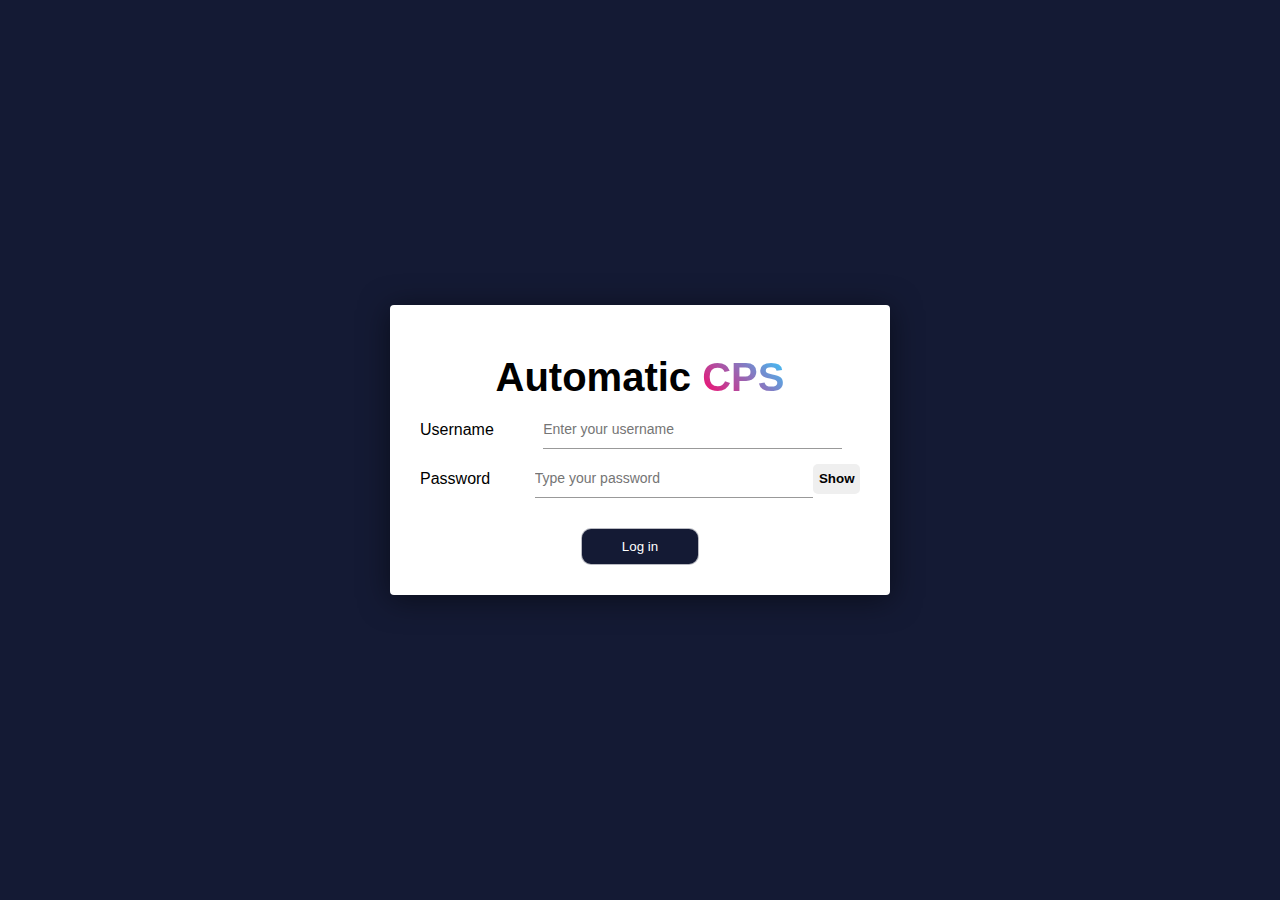
<file: Fatima project UON/Website/login-page.html>
<!DOCTYPE html>
<html lang="en">

<head>
    <meta charset="UTF-8">
    <meta name="viewport" content="width=device-width, initial-scale=1.0">
    <title>Login</title>
    <link rel="stylesheet" href="style.css">
</head>

<body>
    <div class="login-page">
        <div id="login-box">
            <h3 class="h3 login-heading">Automatic <span class="g-color">CPS</span></h3>
            <div class="input-group">
                <label for="username">Username</label>
                <input type="text" id="username" placeholder="Enter your username">
            </div>
            <div class="input-group">
                <label for="password">Password</label>
                <input type="password" id="password" placeholder="Type your password">
                <button id="eye" class="show" onclick="eyeclick()">Show</button>
            </div>
            <button class="login-btn" onclick="logIn()">Log in</button>
            <span id="submit-error"></span>
            <!-- <button class="btn-2"><a class="a" href="./signin-page.html">sign up</a></button> -->
        </div>
    </div>

    <script src="javascript.js"></script>
</body>

</html>
</file>
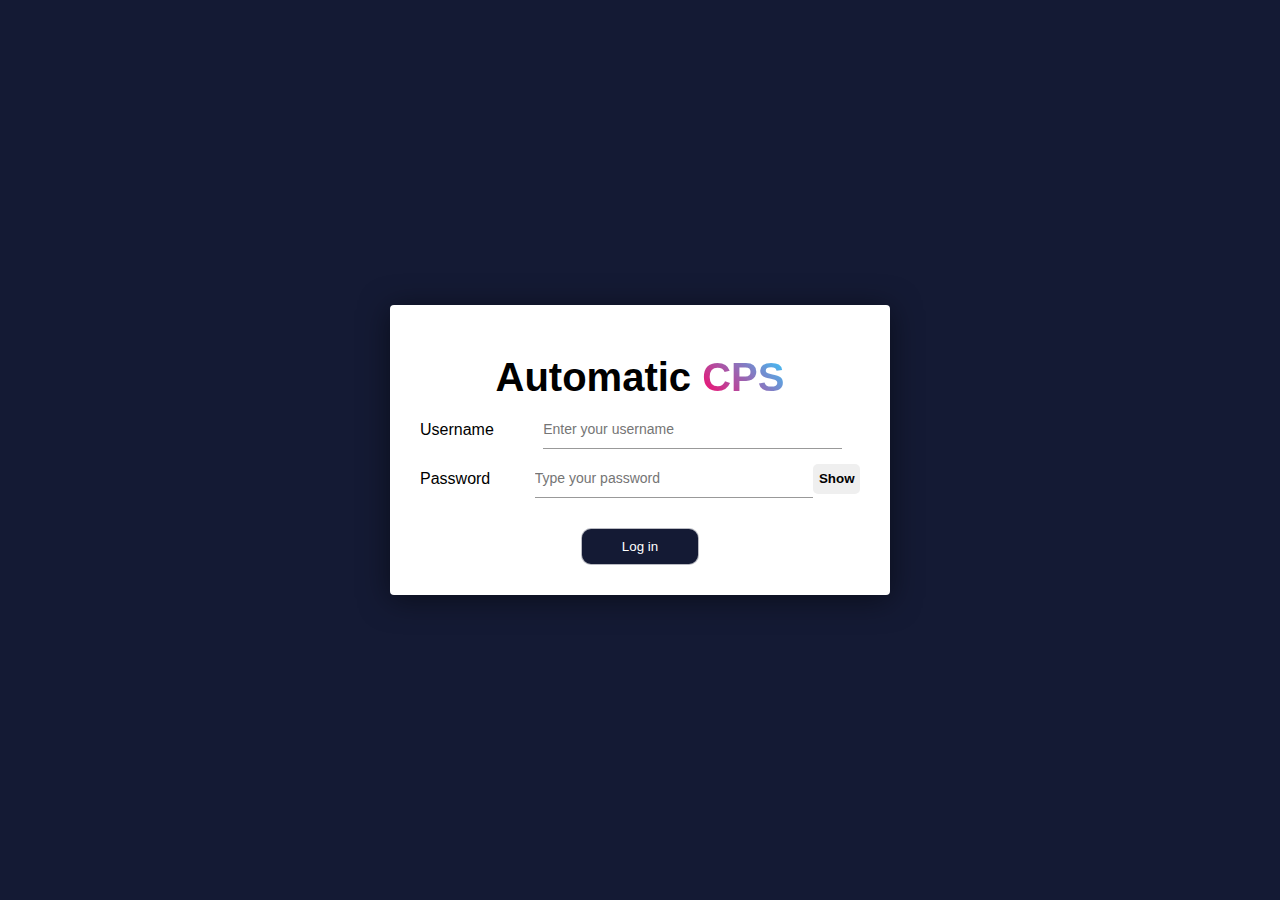
<file: Fatima project UON/Website/records.html>
<!DOCTYPE html>
<html lang="en">

<head>
    <meta charset="UTF-8">
    <meta name="viewport" content="width=device-width, initial-scale=1.0">
    <title>Automatic | CPS</title>
    <link rel="stylesheet" href="./style.css">
</head>

<body>
    <div class="Whole-page">

        <header>
            <nav class="container">
                <h1>Automatic <span class="g-color">CPS</span></h1>
                <ul class="navigation hone-navigation">
                    <li class="active" style="--i:1;"><a href="#main">Home</a></li>
                    <li style="--i:2;"><a href="#about">About</a></li>
                    <li style="--i:3;"><a href="#services">Records</a></li>
                    <li style="--i:4;"><a href="#projects">Controls</a></li>
                    <li style="--i:5;"><a href="#contact">Contact</a></li>
                </ul>
                <div class="hambarger" onclick="hambarger()">
                    <span class="line"></span>
                    <span class="line"></span>
                    <span class="line"></span>
                </div>
            </nav>
        </header>

        <section id="record">
            <div class="container">
                <h2 class="h2 section-heading">System <span class="g-color">Records</span></h2>
                <div class="record-control">
                    <div class="btns-rec">
                        <button class="btn-records btn-new">New</button>
                        <button class="btn-records btn-edit">Edit</button>
                        <button class="btn-records btn-del">Delete</button>
                    </div>
                    <div class="finds">
                        <select name="sort" id="sort">
                            <option value="sort-by">Sort By</option>
                            <option value="no">No.</option>
                            <option value="vehicle">vehicle NO.</option>
                            <option value="entery">Entery Time</option>
                            <option value="exit">Exit Time</option>
                            <option value="bill">Bill Amount</option>
                            <option value="status">Status</option>
                        </select>
                        <input type="search" class="search" placeholder="Search">
                    </div>
                </div>
                <div id="mod">
                    <div class="m-container">
                        <form>
                            <p id="cross">x</p>
                            <div class="input-group">
                                <label for="roll-no">No.</label>
                                <input type="number" id="roll-no" placeholder="Enter Number">
                            </div>
                            <div class="input-group">
                                <label for="name">vehicle No.</label>
                                <input type="text" id="name" placeholder="Enter Vehicle Number" required>
                            </div>
                            <div class="input-group">
                                <label for="office">Entery Time</label>
                                <input type="datetime-local" id="office" placeholder="Enter your Entery Time" required>
                            </div>
                            <div class="input-group">
                                <label for="age">Exiting Time</label>
                                <input type="datetime-local" id="age" placeholder="Enter Exiting Timer">
                            </div>
                            <div class="input-group">
                                <label for="email">Bill Amount</label>
                                <input type="number" id="email" placeholder="Enter Bill Amount">
                            </div>
                            <div class="input-group">
                                <label for="phone">Status</label>
                                <input type="text" id="phone" placeholder="Enter status">
                            </div>
                            <button id="submit-btn" onclick="return validate_submit()">Submit</button>
                        </form>
                    </div>
                </div>
                <table class="table"  cellspacing="5" cellpadding="30">
                    <thead>
                        <tr>
                            <th>No.</th>
                            <th>Vichcle No. </th>
                            <th>Entery Time</th>
                            <th>Exiting Time</th>
                            <th>Bill Amount</th>
                            <th>Status</th>
                            <!-- <td><p class="del-box" onclick="deleteRow(this)">x</p></td> -->
                        </tr>
                    </thead>
                    <tbody id="all-data">
                        <tr>
                            <td>1</td>
                            <td>NBP 4440 <sup>15</sup></td>
                            <td>21/03/25 12:35am</td>
                            <td>21/03/25 12:47pm</td>
                            <td>62</td>
                            <td>Exited</td>
                            <!-- <td><p class="del-box" onclick="deleteRow(this)">x</p></td> -->
                        </tr>
                    </tbody>
                </table>
            </div>
        </section>

        <footer>Copyright © Design by Arslan Asif, All right reserved.</footer>

    </div>

    <script src="./javascript.js"></script>
    <script>
        let isLogin = localStorage.getItem('login')
        if (isLogin == null) location.href = './login-page.html';
    </script>
</body>

</html>
</file>
<file: Fatima project UON/Website/style.css>
* {
    margin: 0;
    padding: 0;
    box-sizing: border-box;
    font-family: Arial, Helvetica, sans-serif;
}

:root {
    font-size: 62.5%;
    --g-color: linear-gradient(45deg, #f06, #3cf);
    --g-color2: linear-gradient(45deg, #f06, #3cf, #f06);
    --screen1: #131a37;
    --screen2: #0c1022;
}

body {
    background-color: rgb(236, 236, 228);
    color: White;
    scroll-behavior: smooth;
}



/* ************ utality cvlasses ************** */
.g-color {
    background: var(--g-color);
    -webkit-text-fill-color: transparent;
    -webkit-background-clip: text;
}

.container {
    max-width: 1200px;
    width: 90%;
    margin: auto;
}

.h2 {
    font-size: 5.6rem;
}

.h3 {
    font-size: 3.2rem;
}
.login-heading{
    color: #000;
    text-align: center;
    font-size: 4rem;
}

.section-heading {
    padding: 1.5em 0 0.5em 0;
    text-align: center;
}

.btn {
    display: inline-block;
    outline: none;
    border: none;
    font-size: 1.9rem;
}

.btn-secandery {
    color: #131a37;
    padding: 0.5em;
    width: 4.2rem;
    height: 4.2rem;
    border-radius: 50%;
}

.btn-secandery:hover {
    background: transparent;
}

.btn-primary {
    padding: 0.5em 2.2em;
    border-radius: 100px;
    color: #fff;
    font-size: 2rem;
    font-weight: 700;
    z-index: 1;
    position: relative;
}

.btn-primary::before {
    content: '';
    position: absolute;
    top: 0;
    left: 0;
    width: 100%;
    height: 100%;
    background: var(--g-color2);
    background-size: 200%;
    background-position: 0 0;
    border-radius: 100px;
    z-index: -1;
    filter: blur(5px);
}

.btn-primary::after {
    content: '';
    position: absolute;
    top: 0;
    left: 0;
    width: 100%;
    height: 100%;
    background: var(--g-color2);
    background-size: 200%;
    background-position: 0 0;
    border-radius: 100px;
    z-index: -1;
    transition: all 0.3s ease-in-out;
}

.btn-primary:hover::before {
    background-position: 100% 0;
}

.btn-primary:hover::after {
    background-position: 100% 0;
}

.record-control{
    display: flex;
    align-items: center;
    justify-content: space-between;
}
.btns-rec{
    margin: 1rem;
}
.btn-records{
    padding: 0.5em 1.6em;
    border-radius: 100px;
    font-size: 1.6rem;
    font-weight: 700;
}
.btn-new{
    background-color: green;
    color: #fff;
}
.btn-edit{
    background-color: yellow;
    color:#000;
}
.btn-del{
    background-color: red;
    color: white;
}

.search{
    padding: 0.5em;
    font-size: 1.6rem;
    border-radius: 1rem;
}
.search:focus{
    border: 0;
    outline: 0;
}
#sort{
    padding: 0.5em;
    font-size: 1.6rem;
    border-radius: 1rem;
}



/* ********** navigation bar ********** */
.hambarger {
    width: 35px;
    display: flex;
    flex-direction: column;
    justify-content: space-between;
    z-index: 100;

    display: none;
}

.line {
    display: block;
    width: 100%;
    height: 4px;
    background-color: #fff;
    border-radius: 20px;
    transition: all 0.3s ease-in-out;
}

.line-1 {
    transform-origin: 0% 0%;
    transform: rotate(45deg);
}

.line-2 {
    transform: scale(0);
}

.line-3 {
    transform-origin: 0% 100%;
    transform: rotate(-45deg);
}




header {
    background-color: rgba(0, 0, 0, 0.7);
    background-color: #03091db1;
    color: #fff;
    box-shadow: 0 1px 5px 2px #111;

    position: fixed;
    top: 0;
    left: 0;
    width: 100%;
    z-index: 1000;
}

nav {
    display: flex;
    justify-content: space-between;
    padding: 2rem 0;
}

nav h1 {
    font-size: 2.5rem;
    opacity: 0;
    animation: slide-top 1s ease forwards;
}

.navigation {
    display: flex;
    justify-content: flex-end;
    list-style: none;

    /* display: none; */
}

.phone-navigation {
    position: absolute;
    top: 0;
    right: 0;

    display: flex;
    justify-content: flex-start;
    flex-direction: column;
    width: 250px;
    height: 100vh;
    padding: 5rem 0 1rem 2rem;
    background-color: #1382af;
    border-radius: 5px;

    transform: translateX(110%);
    transition: all 0.5s ease-in-out;
    /* display: none; */
}

.nav-slide {
    transform: translateX(10%);
}

.navigation li {
    padding: 0 2.5em;
    opacity: 0;
    animation: slide-top 0.5s ease forwards;
    animation-delay: calc(0.2s * var(--i));
}

.phone-navigation li {
    padding: 1em 0;
}

.navigation li a {
    display: inline-block;
    color: #fff;
    font-weight: 700;
    font-size: 1.8rem;
    text-decoration: none;

}

.navigation li.active,
.navigation li a:hover {
    background: var(--g-color);
    -webkit-text-fill-color: transparent;
    -webkit-background-clip: text;
}

.navigation li.active::after,
.navigation li a::after {
    content: '';
    display: block;
    height: 3px;
    width: 0%;
    background: var(--g-color);
    margin: auto;
    transition: all 0.3s ease-in-out;
}

.navigation li.active::after{
    width: 100%;
}

.navigation li a:hover::after {
    /* display: block; */
    width: 100%;
}






/* ************** main ********** */
#main {
    width: 100%;
    background-color: var(--screen1);
}

.main-container {
    display: flex;
    justify-content: space-between;
    align-items: center;
    height: 100vh;
    gap: 8rem;
}

.main-container h2{
    opacity: 0;
    animation: slide-right 1s ease 0.7s forwards;
    font-size: 10rem;
    /* letter-spacing: 3px; */
    font-family: 'Lucida Sans', 'Lucida Sans Regular', 'Lucida Grande', 'Lucida Sans Unicode', Geneva, Verdana, sans-serif;
}
.main-container h3{
    opacity: 0;
    animation: slide-left 1s ease 1s forwards;
}
.main-container p {    
    opacity: 0;
    animation: slide-left 1s ease 1.3s forwards;

}

.main-contant p {
    font-size: 1.6rem;
    padding: 1.2em 0;
    max-width: 650px;
    width: 90%;
}

.main-container .btn{
    opacity: 0;
    animation: slide-top 1s ease 1.8s forwards;
}

.main-img {
    margin-right: 2rem;
    max-width: 42rem;
    width: 90%;
    height: 42rem;
    border-radius: 50%;
    display: flex;
    justify-content: center;
    align-items: center;
    position: relative;

    opacity: 0;
    animation: zoom-in 1s ease 2.1s forwards, floot-img 4s ease-in-out 3.1s infinite;
}

.main-img span {
    position: absolute;    
    display: block;
    width: 100%;
    height: 42rem;
    background: var(--g-color2);
    border-radius: 50%;
    animation: circle-rotate 5s linear infinite;
}

.main-img img {
    width: 94%;
    height: 94%;
    border-radius: 50%;
    z-index: 1;
}








/* ************* about ************ */
#about {
    width: 100%;
    background-color: var(--screen2);
}

#about .main-container {
    flex-direction: row-reverse;
}






/* ******* records ******** */
#mod{
    display: none;
    position: absolute;
    top: 0;
    left: 0;
    /* transform: translate(-50%, -50%); */
    width: 100%;
    height: 100vh;
    z-index: 1000;
}
#mod .m-container{
    background-color: #141a3456;
    width: 100%;
    height: 100vh;
    display: flex;
    align-items: center;
    justify-content: center;
}

#mod #cross{
    /* background-color: rgb(255, 116, 116); */
    color: black;
    font-size: 2.5rem;
    border-radius: 50%;
    padding: 0.3em;
    margin: 1rem;
    cursor: pointer;
    position: absolute;
    top: 0;
    right: 0;
}

#mod form{
    width: 90%;
    max-width: 50rem;
    padding: 5rem 3rem 2rem;
    background-color: #fff;
    border-radius: 4px;
    box-shadow: 0 0.4rem 3rem rgba(0, 0, 0, 0.5);
    position: relative;
}

#mod .input-group{
    width: 100%;
    margin: 1rem 0;
    display: flex;
    align-items: center;
    position: relative;
}

#mod label{
    flex-basis: 28%;
    font-size: 1.6rem;
}

#mod input{
    flex-basis: 68%;
    padding: 1rem 0;
    background: transparent;
    border: 0;
    outline: 0;
    border-bottom: 1px solid #999;
    color: #333;
    font-size: 1.6rem;
}

#mod ::placeholder{
    font-size: 1.4rem;
}

#mod button{
    background-color: #141a34;
    padding: 1rem 4rem;
    margin: 3rem auto 1rem;
    outline: 0;
    color: #fff;
    cursor: pointer;
    border: 1px solid rgba(255, 255, 255, 0.7);
    border-radius: 2rem;
    font-size: 1.4rem;
    display: block;
}

#record {
    width: 100%;
    height: 100vh;
    background-color: var(--screen1);
}

.table {
    width: 100%;
    font-size: 2rem;
    background: rgba(9, 16, 33, 0.219);
    background-color: #03091db1;
    /* border: 1px solid black; */
    border-radius: 2rem;
    padding: 1em;
}
table,
td, th{
    border-collapse: collapse;
}

td, th{
    border-bottom: 1px solid rgba(255, 255, 255, 0.299);
    border-collapse: collapse;
    padding: 2rem;
    text-align: center;
}

tr td:nth-child(2),
tr th:nth-child(2){
    text-align: left;
}
/* tr td:last-child{
    background-color: green;
} */
.del-box {
    /* width: 20px; */
    /* height: 20px; */
    /* color: red; */
    background-color: rgba(255, 0, 0, 0.613);
    color: white;
    font-size: 2.5rem;
    border-radius: 50%;
    cursor: pointer;
}
.active{
    background-color: green;    
}
.exit{
    background-color: red;
}




/* *********** contact ************* */
#contact {
    width: 100%;
    height: 100vh;
    background: var(--screen2);
    padding-bottom: 10rem;
}

.contact-container{
    display: flex;
    flex-direction: column;
}

.contact-container form{
    max-width: 80rem;
    width: 90%;
    margin: auto;
    display: grid;
    grid-template-columns: 1fr 1fr;
    gap: 1rem;
}

.contact-container input,
.contact-container textarea{
    background-color: #0c1022;
    color: #fff;
    font-size: 1.6rem;
    padding: 1em;
    outline: 0;
    border: 0;
    border-radius: 8px;
}

.contact-container textarea{
    grid-column: span 2;
    width: 85%;
    margin: auto;
}

.contact-container button{
    margin: 1.5em auto;
}





/* *********** footer ********** */
footer{
    background: var(--screen2);
    font-size: 1.6rem;
    padding: 1.5em;
    text-align: center;
}






/* ************* animation *********** */
@keyframes circle-rotate {
    0% {
        transform: rotate(0);
    }

    100% {
        transform: rotate(360deg);
    }
}
@keyframes slide-top {
    0%{
        opacity: 0;
        transform: translateY(100px);
    }
    100%{
        opacity: 1;
        transform: translateY(0px);
    }
}
@keyframes slide-right {
    0%{
        opacity: 0;
        transform: translateX(-100px);
    }
    100%{
        opacity: 1;
        transform: translateX(0px);
    }
}
@keyframes slide-left {
    0%{
        opacity: 0;
        transform: translateX(100px);
    }
    100%{
        opacity: 1;
        transform: translateX(0px);
    }
}

@keyframes zoom-in {
    0%{
        opacity: 0;
        transform: scale(0);
    }
    100%{
        opacity: 1;
        transform: scale(1);
    }
}
@keyframes floot-img {
    0%{
        transform: translateY(0px);
    }
    50%{
        transform: translateY(-25px);
    }
    100%{
        transform: translateY(0px);
    }
}







/* ************* responsive ************ */
@media (min-width: 751px) and (max-width: 1024px) {
    :root {
        font-size: 50%;
    }

    #contact {
        height: 100%;
    }
}

@media (max-width: 750px) {
    :root {
        font-size: 55%;
    }

    nav .hambarger {
        display: flex;
    }

    .main-container {
        flex-direction: column;
        justify-content: center;
        height: 150vh;
    }

    #about .main-container {
        height: 100vh;
    }

    #about .main-img {
        display: none;
    }

    #contact {
        height: 100%;
    }
}


















/* ********** login page ************ */
.login-page {
    background-color: #141a34;
    width: 100%;
    height: 100vh;
    display: flex;
    align-items: center;
    justify-content: center;
}

#login-box {
    width: 90%;
    max-width: 500px;
    padding: 50px 30px 20px;
    background-color: #fff;
    border-radius: 4px;
    box-shadow: 0 4px 30px rgba(0, 0, 0, 0.5);
    position: relative;
}

.input-group {
    width: 100%;
    margin: 10px 0;
    display: flex;
    align-items: center;
    position: relative;
}

.input-group label {
    flex-basis: 28%;
    color: #000;
    font-size: 1.6rem;
}

.input-group input {
    flex-basis: 68%;
    padding: 10px 0;
    background: transparent;
    border: 0;
    outline: 0;
    border-bottom: 1px solid #999;
    color: #333;
    font-size: 16px;
}

#eye{
    display: inline-block;
    width: 50px;
    height: 30px;
    border: 0;
    outline: 0;
    border-radius: 5px;
    font-weight: 700;
    /* box-shadow: 0px 0px 3px 0 black; */
}

.show:hover{
    background-color: rgba(255, 0, 0, 0.482);
    color: #fff;
}

.hide:hover{
    background-color: rgba(0, 255, 0, 0.444);
}

::placeholder {
    font-size: 14px;
}

.login-btn {
    background-color: #141a34;
    padding: 10px 40px;
    margin: 30px auto 10px;
    outline: 0;
    color: #fff;
    cursor: pointer;
    border: 1px solid rgba(255, 255, 255, 0.7);
    border-radius: 10px;
    display: block;
}

.input-group span {
    position: absolute;
    bottom: 12px;
    right: 17px;
    font-size: 14px;
    color: red;
}

#submit-error {
    color: red;
}
</file>
